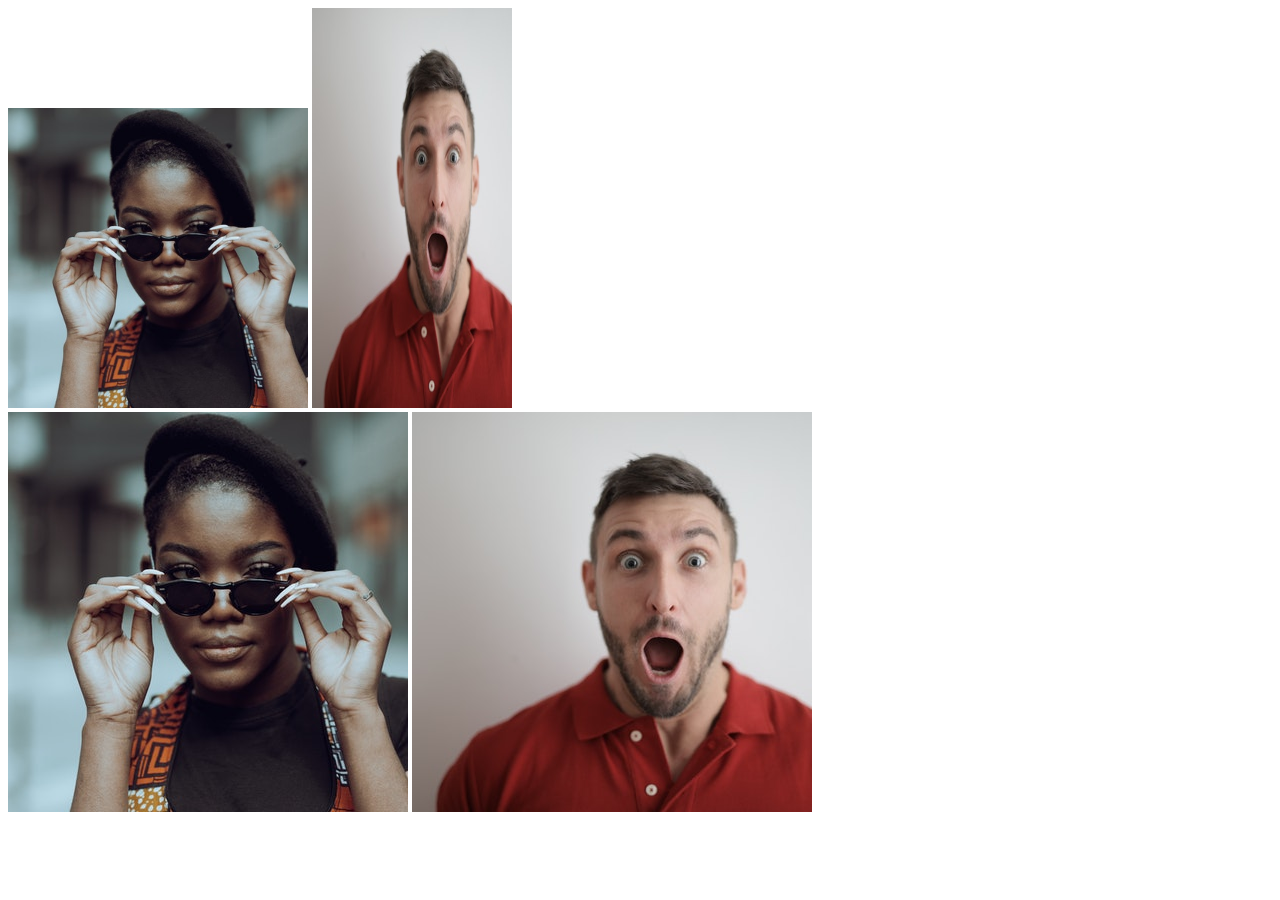
<file: chaining-selectors/index.html>
<!DOCTYPE html>
<html lang="en">
  <head>
    <meta charset="UTF-8">
    <meta http-equiv="X-UA-Compatible" content="IE=edge">
    <meta name="viewport" content="width=device-width, initial-scale=1.0">
    <title>Chaining Selectors</title>
    <link rel="stylesheet" href="style.css">
  </head>
  <body>
    <!-- Check image source path. Review Foundations lesson - Links and Images -->
    <!-- Use the classes BELOW this line -->
    <div>
      <img class="avatar proportioned" src="./images/pexels-katho-mutodo-8434791.jpg" alt="Woman with glasses">
      <img class="avatar distorted" src="./images/pexels-andrea-piacquadio-3777931.jpg" alt="Man with surprised expression">
    </div>
    <!-- Use the classes ABOVE this line -->
    <div>
      <img class="original proportioned" src="./images/pexels-katho-mutodo-8434791.jpg" alt="Woman with glasses">
      <img class="original distorted" src="./images/pexels-andrea-piacquadio-3777931.jpg" alt="Man with surprised expression">
    </div>
  </body>
</html>
</file>
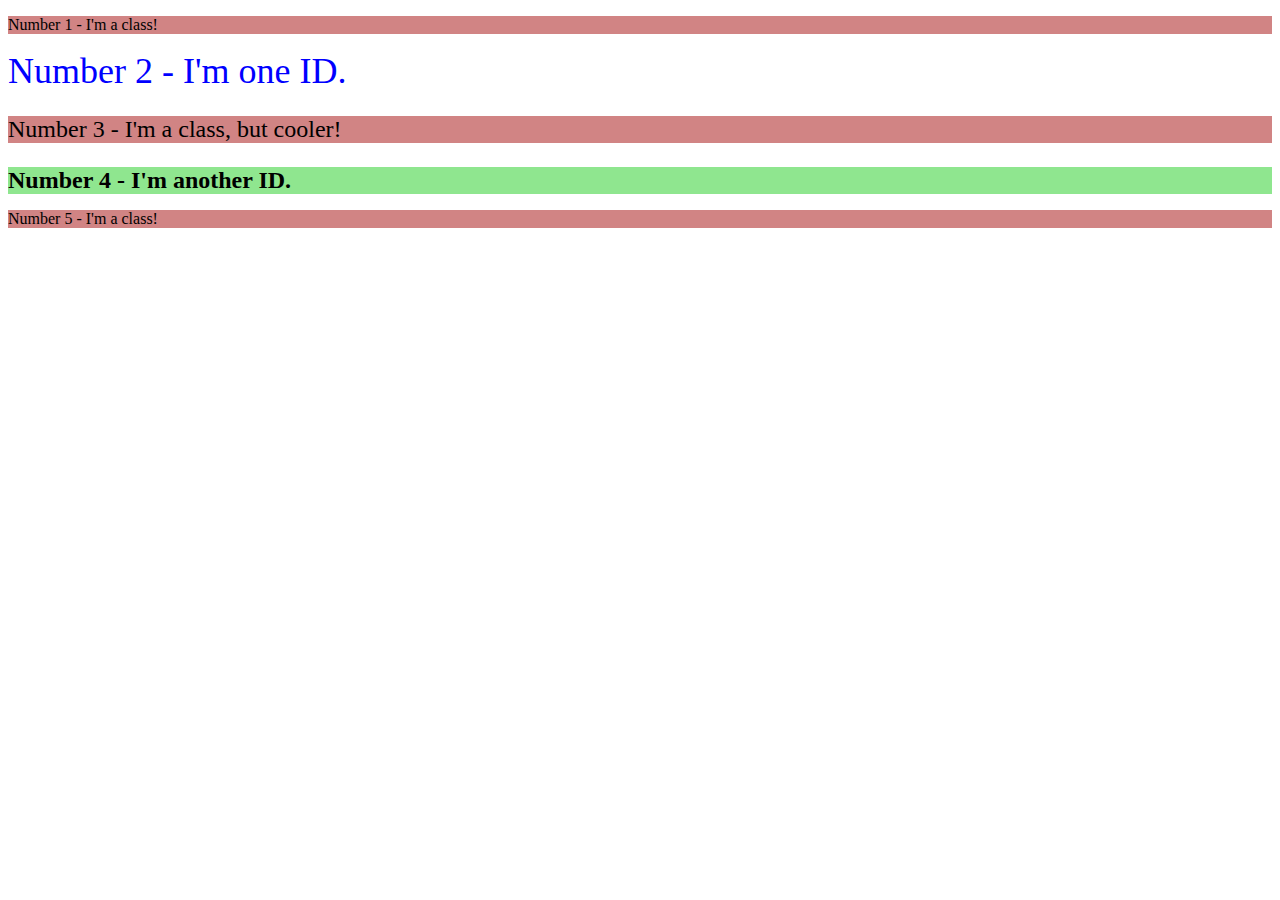
<file: class-selectors/index.html>
<!DOCTYPE html>
<html lang="en">
  <head>
    <meta charset="UTF-8">
    <meta http-equiv="X-UA-Compatible" content="IE=edge">
    <meta name="viewport" content="width=device-width, initial-scale=1.0">
    <title>Class and ID Selectors</title>
    <link rel="stylesheet" href="style.css">
  </head>
  <body>
    <p class="odd">Number 1 - I'm a class!</p>
    <div id="two">Number 2 - I'm one ID.</div>
    <p class="odd adjust-font-size">Number 3 - I'm a class, but cooler!</p>
    <div class="adjust-font-size" id="four">Number 4 - I'm another ID.</div>
    <p class="odd" >Number 5 - I'm a class!</p>
  </body>
</html>
</file>
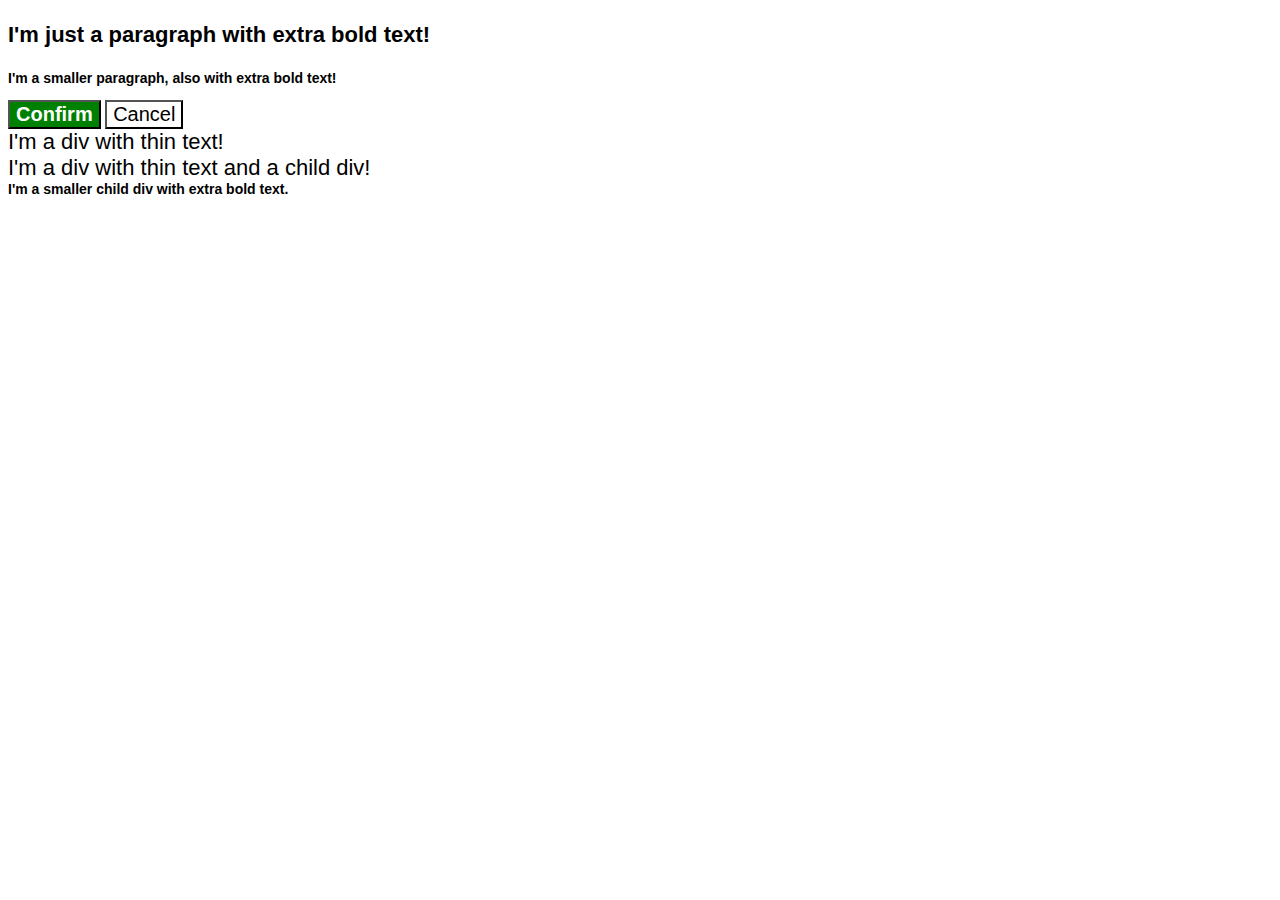
<file: descendant-combinator/index.html>
<!DOCTYPE html>
<html lang="en">
  <head>
    <meta charset="UTF-8">
    <meta http-equiv="X-UA-Compatible" content="IE=edge">
    <meta name="viewport" content="width=device-width, initial-scale=1.0">
    <title>Fix the Cascade</title>
    <link rel="stylesheet" href="style.css">
  </head>
  <body>
    <p class="para">I'm just a paragraph with extra bold text!</p>
    <p class="para small-para">I'm a smaller paragraph, also with extra bold text!</p>

    <button id="confirm-button" class="button confirm">Confirm</button>
    <button id="cancel-button" class="button cancel">Cancel</button>

    <div class="text">I'm a div with thin text!</div>
    <div class="text">I'm a div with thin text and a child div!
      <div class="text child">I'm a smaller child div with extra bold text.</div>
    </div>
  </body>
</html>
</file>
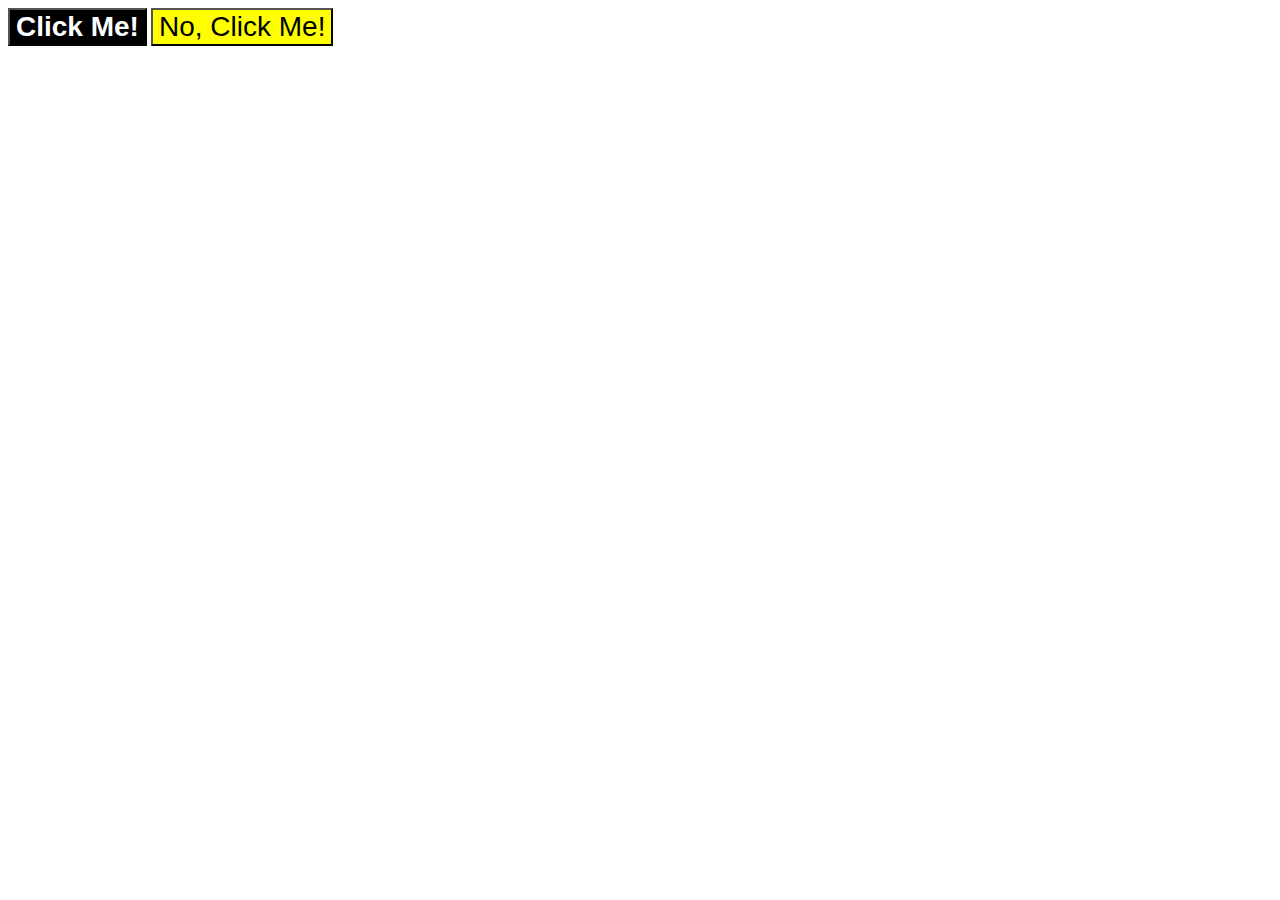
<file: grouping-selectors/index.html>
<!DOCTYPE html>
<html lang="en">
  <head>
    <meta charset="UTF-8">
    <meta http-equiv="X-UA-Compatible" content="IE=edge">
    <meta name="viewport" content="width=device-width, initial-scale=1.0">
    <title>Grouping Selectors</title>
    <link rel="stylesheet" href="style.css">
  </head>
  <body>
    <button class="button1">Click Me!</button>
    <button class="button2">No, Click Me!</button>
  </body>
</html>
</file>
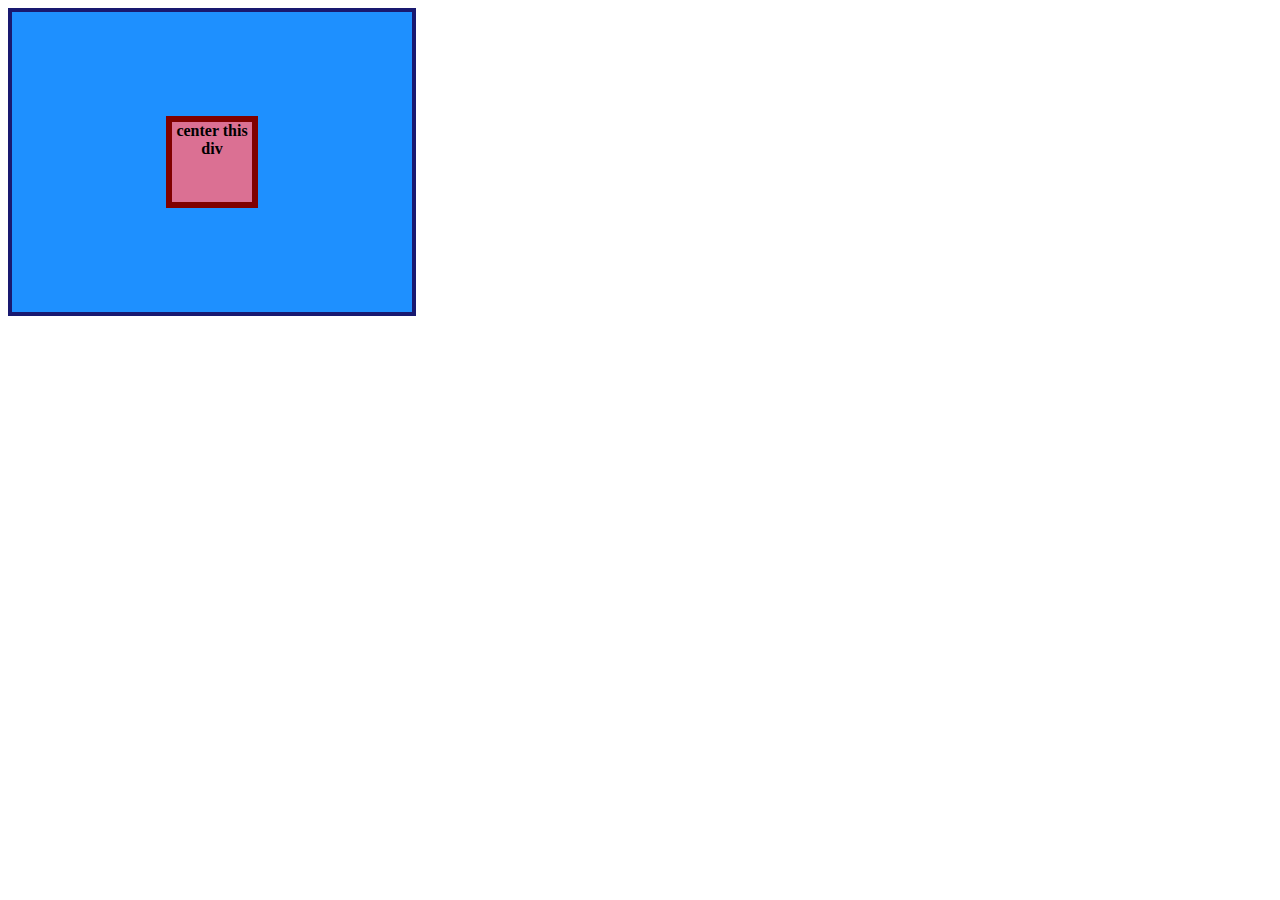
<file: Flex/Center/index.html>
<!DOCTYPE html>
<html lang="en">
  <head>
    <meta charset="UTF-8">
    <meta http-equiv="X-UA-Compatible" content="IE=edge">
    <meta name="viewport" content="width=device-width, initial-scale=1.0">
    <title>CENTER THIS DIV</title>
    <link rel="stylesheet" href="style.css">
  </head>
  
  <body>
    <div class="container">
      <div class="box">center this div</div>
    </div>
  </body>
</html>
</file>
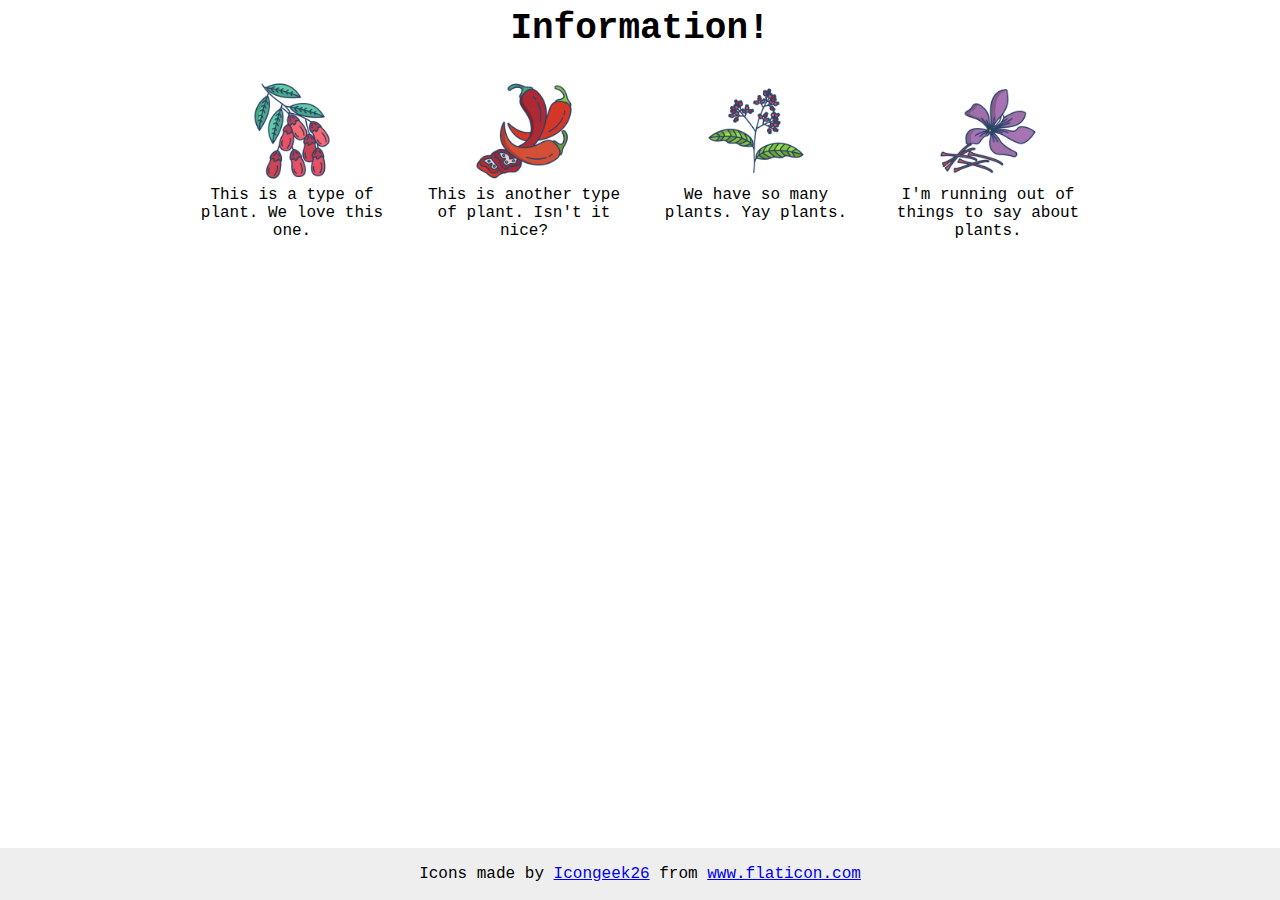
<file: Flex/Flex-info/index.html>
<!DOCTYPE html>
<html lang="en">
  <head>
    <meta charset="UTF-8">
    <meta http-equiv="X-UA-Compatible" content="IE=edge">
    <meta name="viewport" content="width=device-width, initial-scale=1.0">
    <title>Information</title>
    <link rel="stylesheet" href="style.css">
  </head>
  <body>

    <div class="title">Information!</div>

<div class="plants">
    <div class="info">
        <img src="./images/barberry.png" alt="barberry">
        <div class="text">This is a type of plant. We love this one.</div>
    </div>

    <div class="info">
        <img src="./images/chilli.png" alt="chili">
        <div class="text">This is another type of plant. Isn't it nice?</div>
    </div>

    <div class="info">
        <img src="./images/pepper.png" alt="pepper">
        <div class="text">We have so many plants. Yay plants.</div>
    </div>

    <div class="info">
        <img src="./images/saffron.png" alt="saffron">
        <div class="text">I'm running out of things to say about plants.</div>
    </div>
</div>

    <!-- disregard this section, it's here to give attribution to the creator of these icons -->
    <div class="footer">
      <div>Icons made by <a href="https://www.flaticon.com/authors/icongeek26" title="Icongeek26">Icongeek26</a> from <a href="https://www.flaticon.com/" title="Flaticon">www.flaticon.com</a></div>
    </div>
  </body>
</html>
</file>
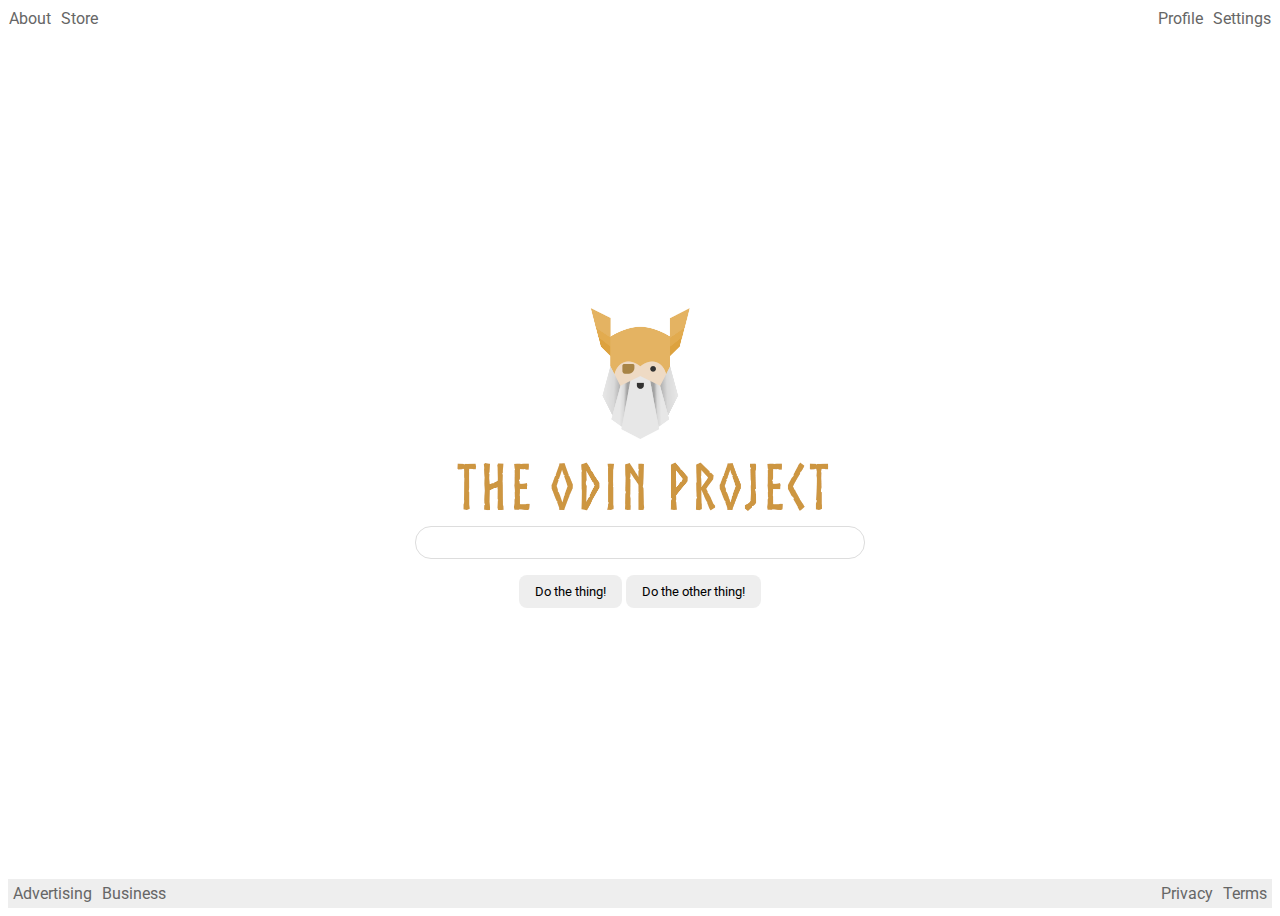
<file: Flex/flex-layout/index.html>
<!DOCTYPE html>
<html lang="en">
  <head>
    <meta charset="UTF-8">
    <meta http-equiv="X-UA-Compatible" content="IE=edge">
    <meta name="viewport" content="width=device-width, initial-scale=1.0">
    <title>LAYOUT</title>
    <link rel="stylesheet" href="./style.css">
  </head>
  <body>

    <div class="header">
      <ul class="left-links">
        <li><a href="#">About</a></li>
        <li><a href="#">Store</a></li>
      </ul>
      <ul class="right-links">
        <li><a href="#">Profile</a></li>
        <li><a href="#">Settings</a></li>
      </ul>
    </div>

    <div class="content">
      <img src="./logo.png" alt="Project logo. Represents odin with the project name.">
      <div class="input">
        <input type="text">
      </div>
      <div class="buttons">
        <button>Do the thing!</button>
        <button>Do the other thing!</button>
      </div>
    </div>

    <div class="footer">
      <ul class="left-links">
        <li><a href="#">Advertising</a></li>
        <li><a href="#">Business</a></li>
      </ul>
      <ul class="right-links">
        <li><a href="#">Privacy</a></li>
        <li><a href="#">Terms</a></li>
      </ul>
    </div>
    
  </body>
</html>
</file>
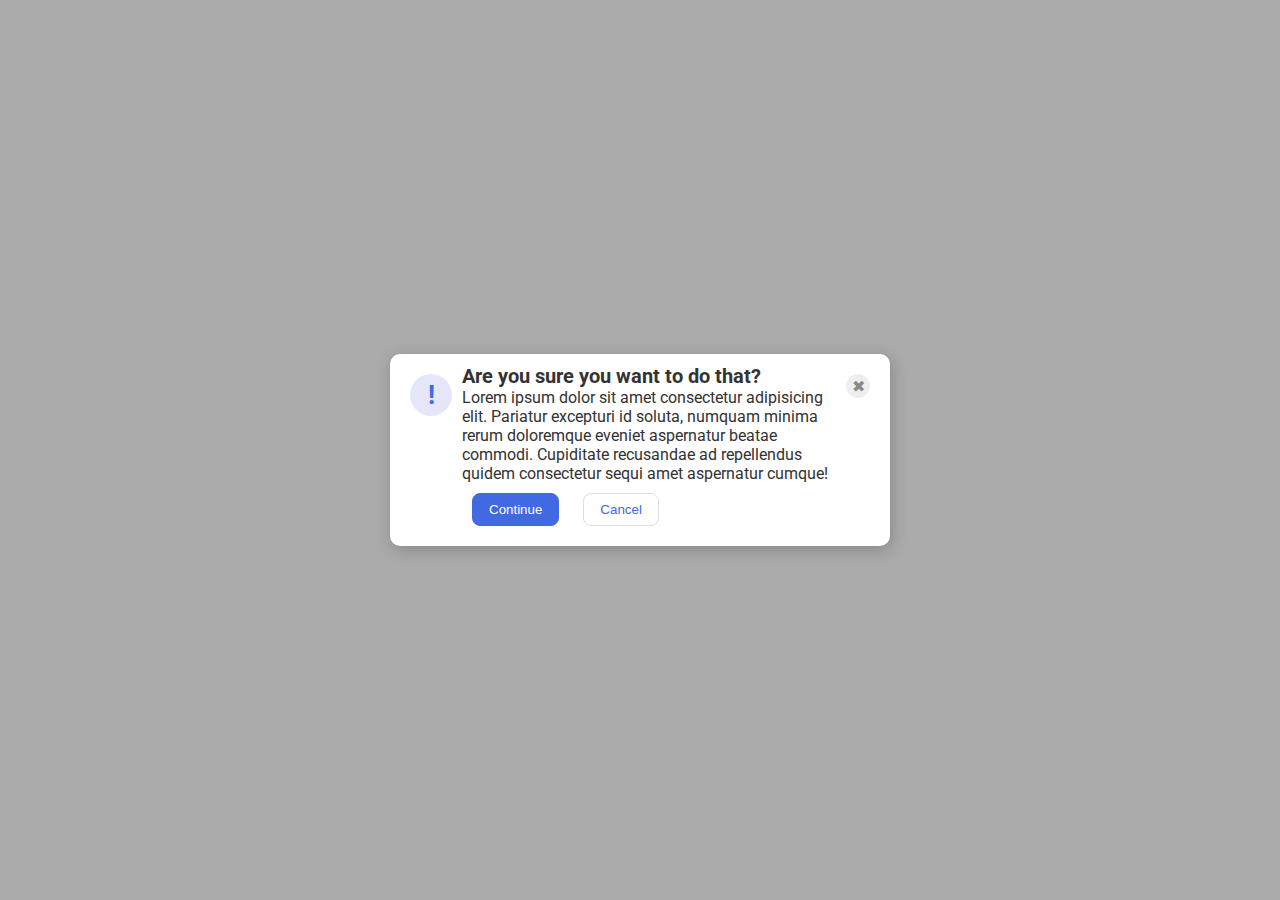
<file: Flex/flex-modal/index.html>
<!DOCTYPE html>
<html lang="en">
  <head>
    <meta charset="UTF-8">
    <meta http-equiv="X-UA-Compatible" content="IE=edge">
    <meta name="viewport" content="width=device-width, initial-scale=1.0">
    <link rel="stylesheet" href="style.css">
    <title>Modal</title>
  </head>
  <body>

    <div class="modal">
      <div class="icon">!</div>
    <div class="alert">
      <div class="header"><strong>Are you sure you want to do that?</strong></div>
      
      <div class="text">Lorem ipsum dolor sit amet consectetur adipisicing elit. Pariatur excepturi id soluta, numquam minima rerum doloremque eveniet aspernatur beatae commodi. Cupiditate recusandae ad repellendus quidem consectetur sequi amet aspernatur cumque!</div>
      <button class="continue">Continue</button>
      <button class="cancel">Cancel</button>
    </div>
    <button class="close-button">✖</button>
    </div>

  </body>
</html>
</file>
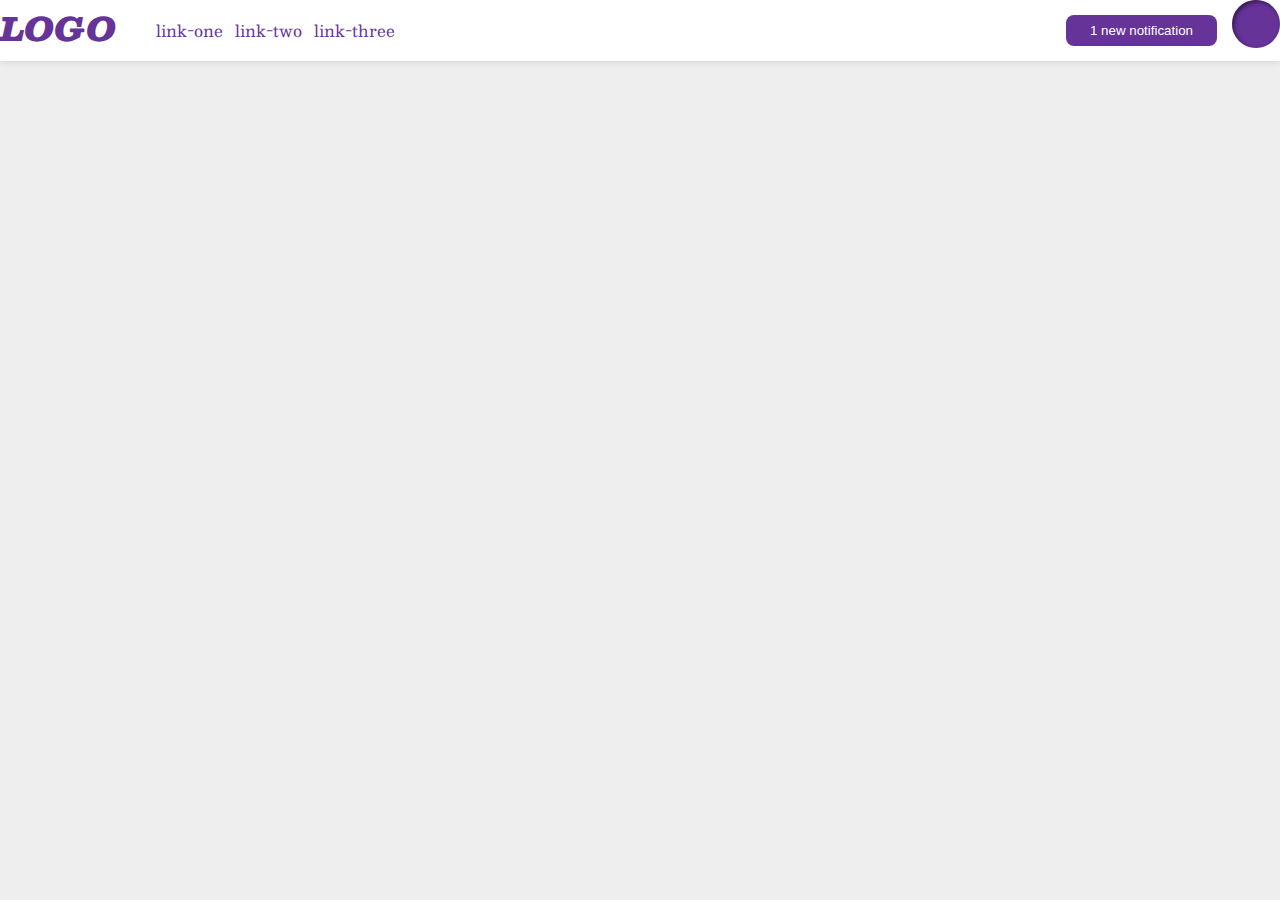
<file: Flex/Headers/index.html>
<!DOCTYPE html>
<html lang="en">
  <head>
    <meta charset="UTF-8">
    <meta http-equiv="X-UA-Compatible" content="IE=edge">
    <meta name="viewport" content="width=device-width, initial-scale=1.0">
    <title>Flex Header 2</title>
    <link rel="stylesheet" href="style.css">
  </head>
  <body>
    <div class="header">
        <div class="left-side">
            <div class="logo">
                LOGO
              </div>
        
              <ul class="links">
                <li><a href="google.com">link-one</a></li>
                <li><a href="google.com">link-two</a></li>
                <li><a href="google.com">link-three</a></li>
              </ul>
        </div>
    
        <div class="right-side">
            <button class="notifications">
                1 new notification
              </button>
        
              <div class="profile-image"></div>
        </div>
      
    </div>
  </body>
</html>
</file>
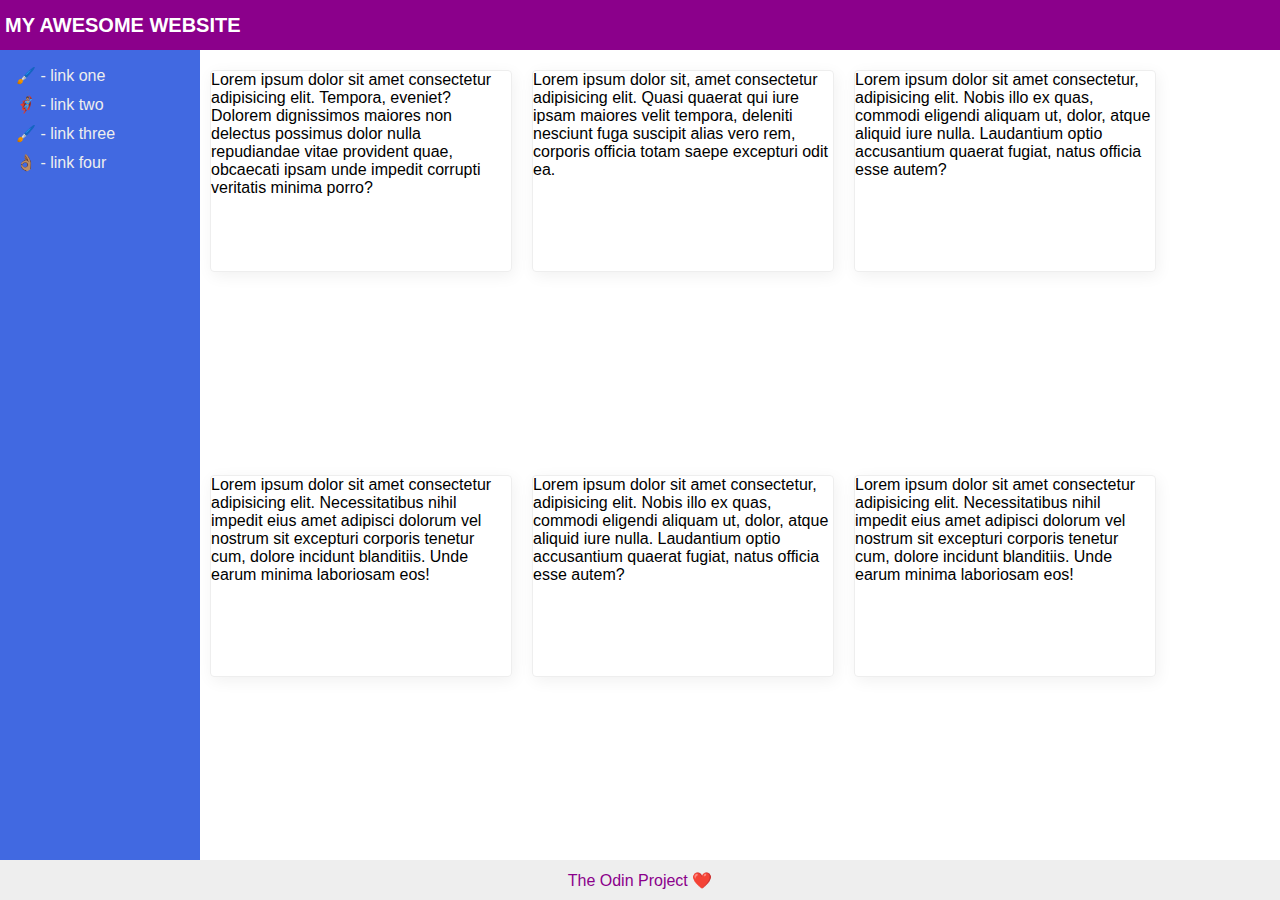
<file: Flex/holy-grail/index.html>
<!DOCTYPE html>
<html lang="en">
  <head>
    <meta charset="UTF-8">
    <meta http-equiv="X-UA-Compatible" content="IE=edge">
    <meta name="viewport" content="width=device-width, initial-scale=1.0">
    <title>The Holy Grail</title>
    <link rel="stylesheet" href="style.css">
  </head>
  <body>
    <div class="header">
      MY AWESOME WEBSITE
    </div>
    
<div class="center">
    <div class="sidebar">
      <ul>
        <li><a href="#">🖌️ - link one</a></li>
        <li><a href="#">🦸🏽‍♂️ - link two</a></li>
        <li><a href="#">🖌️ - link three</a></li>
        <li><a href="#">👌🏽 - link four</a></li>
      </ul>
    </div>

<div class="content">
    <div class="card">Lorem ipsum dolor sit amet consectetur adipisicing elit. Tempora, eveniet? Dolorem dignissimos maiores non delectus possimus dolor nulla repudiandae vitae provident quae, obcaecati ipsam unde impedit corrupti veritatis minima porro?</div>
    <div class="card">Lorem ipsum dolor sit, amet consectetur adipisicing elit. Quasi quaerat qui iure ipsam maiores velit tempora, deleniti nesciunt fuga suscipit alias vero rem, corporis officia totam saepe excepturi odit ea.</div>
    <div class="card">Lorem ipsum dolor sit amet consectetur, adipisicing elit. Nobis illo ex quas, commodi eligendi aliquam ut, dolor, atque aliquid iure nulla. Laudantium optio accusantium quaerat fugiat, natus officia esse autem?</div>
    <div class="card">Lorem ipsum dolor sit amet consectetur adipisicing elit. Necessitatibus nihil impedit eius amet adipisci dolorum vel nostrum sit excepturi corporis tenetur cum, dolore incidunt blanditiis. Unde earum minima laboriosam eos!</div>
    <div class="card">Lorem ipsum dolor sit amet consectetur, adipisicing elit. Nobis illo ex quas, commodi eligendi aliquam ut, dolor, atque aliquid iure nulla. Laudantium optio accusantium quaerat fugiat, natus officia esse autem?</div>
    <div class="card">Lorem ipsum dolor sit amet consectetur adipisicing elit. Necessitatibus nihil impedit eius amet adipisci dolorum vel nostrum sit excepturi corporis tenetur cum, dolore incidunt blanditiis. Unde earum minima laboriosam eos!</div>
</div>
</div>

    <div class="footer">
      The Odin Project ❤️
    </div>
  </body>
</html>
</file>
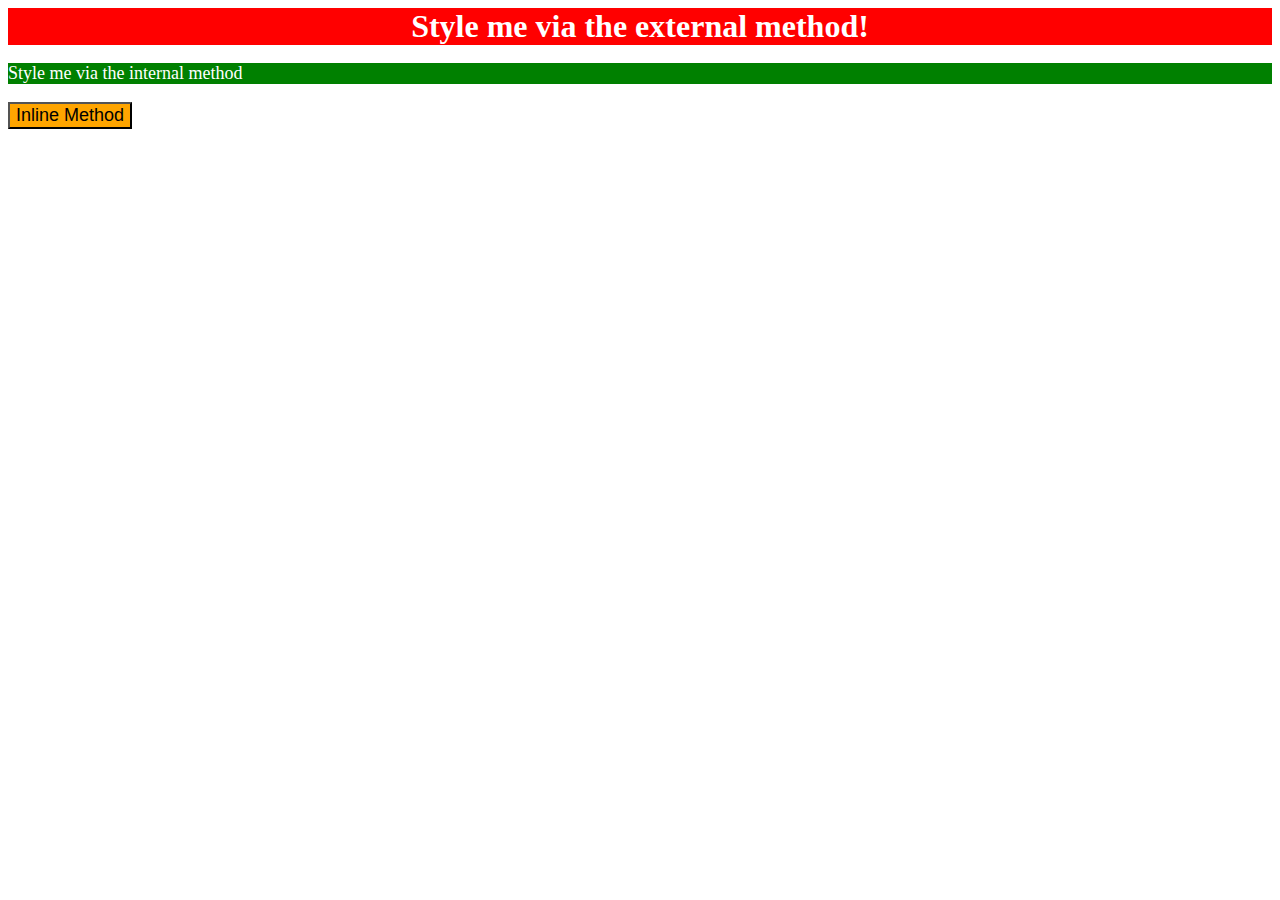
<file: style-lesson/style-methods.html>
<!DOCTYPE html>
<html lang="en">
<head>
    <meta charset="UTF-8">
    <meta name="viewport" content="width=device-width, initial-scale=1.0">
    <title>Methods for Adding CSS</title>
    <link rel="stylesheet" href="styles.css">
    <style>
        p { background-color: green;
            color: white; 
            font-size: 18px;}
    </style>
</head>
<body>
    <div>Style me via the external method!</div>
    <p>Style me via the internal method</p>
    <button style="background-color: orange; font-size:18px;">Inline Method</button>
</body>
</html>
</file>
<file: chaining-selectors/style.css>
.avatar.proportioned {
    width: 300px;
    height: auto;
}
.avatar.distorted {
    width: 200px;
    height: 400px;
}
</file>
<file: class-selectors/style.css>
.odd {
    background-color: #d18484; 
    font: "Verdana", "DejaVu Sans", sans-serif;
}

#two {
    color: blue;
    font-size: 36px;
}
.adjust-font-size{
    font-size: 24px;
}

#four {
    background-color: #8fe68f;
font-weight: bold;
}
</file>
<file: descendant-combinator/style.css>
body {
    font-family: Arial, Helvetica, sans-serif;
  }
  
  .para,
  .small-para {
    color: hsl(0, 0%, 0%);
    font-weight: 800;
  }
  
  .para {
    font-size: 22px;
  }

  .small-para {
    font-size: 14px;
    font-weight: 800;
  }
  
  #confirm-button {
    background: green;
    color: white;
    font-weight: bold;
  } 
  
  .button {
    background-color: rgb(255, 255, 255);
    color: rgb(0, 0, 0);
    font-size: 20px;
  }
  
  div.text {
    color: rgb(0, 0, 0);
    font-size: 22px;
    font-weight: 100;
  }

  div.child {
    color: rgb(0, 0, 0);
    font-weight: 800;
    font-size: 14px;
  }
</file>
<file: grouping-selectors/style.css>
.button1 {
background-color: black;
color: white;
font-weight: bold;
}

.button2 {
background-color: yellow;
}
.button1, .button2{
    font-size: 28px;
    font: "Helvetica","Times New Roman",sans-serif;
}
</file>
<file: Flex/Center/style.css>
.container {
    background: dodgerblue;
    border: 4px solid midnightblue;
    width: 400px;
    height: 300px;
    display: flex;
    justify-content: center;
    align-items: center;

  }
  
  .box {
    background: palevioletred;
    font-weight: bold;
    text-align: center;
    border: 6px solid maroon;
    width: 80px;
    height: 80px;
  }
</file>
<file: Flex/Flex-info/style.css>
body {
    font-family: 'Courier New', Courier, monospace;
    text-align: center;  
}
  
  img {
    width: 100px;
    height: 100px;
  }
  
  .title {
    font-size: 36px;
    font-weight: 900;
    margin-bottom: 32px;
  }

  .plants {
    display: flex;
    justify-content: center;
    gap: 32px;
  }

  .info {
    max-width: 200px;
}
  
  /* do not edit this footer */
  .footer {
    position: fixed;
    bottom: 0;
    left: 0;
    right: 0;
    height: 52px;
    display: flex;
    align-items: center;
    justify-content: center;
    background: #eee;
  }
</file>
<file: Flex/flex-layout/style.css>
@import url('https://fonts.googleapis.com/css2?family=Roboto:wght@400;700&display=swap');

body {
  height: 100vh;
  margin: 10;
  overflow: hidden;
  font-family: Roboto, sans-serif;
  display: flex;
  flex-direction: column;

}

img {
  width: 600px;
}

button {
  font-family: Roboto, sans-serif;
  border: none;
  border-radius: 8px;
  background: #eee;
  padding: 9px 16px;
}


ul{
    list-style: none;
    display: flex;
    gap: 10px;
    margin: 0;
    padding: 0;
}

.header{
    display: flex;
    padding: 1px;
    justify-content: space-between;
}

input {
  border: 1px solid #ddd;
  border-radius: 16px;
  padding: 8px 24px;
  width: 400px;
  margin-bottom: 16px;
  align-items: center;
}

.content{
    flex: 1;
    display: flex;
    align-items: center;
    justify-content: center;
    flex-direction: column;
    margin: auto;
}

a {
    color: #666;
    text-decoration: none;
  }

.footer{
    display: flex;
    padding: 5px;
    justify-content: space-between;
    background: #eeeeee;
}
</file>
<file: Flex/flex-modal/style.css>
@import url('https://fonts.googleapis.com/css2?family=Roboto:wght@400;700&display=swap');

html, body {
  height: 100%;
}

body {
  font-family: Roboto, sans-serif;
  margin: 0;
  background: #aaa;
  color: #333;
  /* I'll give you this one for free lol */
  display: flex;
  align-items: center;
  justify-content: center;
}

.modal {
  background: white;
  width: 480px;
  padding: 10px;
  border-radius: 10px;
  box-shadow: 2px 4px 16px rgba(0,0,0,.2);
  display: flex;
}

.icon {
  color: royalblue;
  font-size: 26px;
  font-weight: 700;
  background: lavender;
  width: 42px;
  height: 42px;
  border-radius: 50%;
  display: flex;
  align-items: center;
  justify-content: center;
    flex-shrink: 0;
    margin: 10px;
}

.alert{
}

.header{
    font-size: 20px;
}

.close-button {
  background: #eee;
  border-radius: 50%;
  color: #888;
  font-weight: 400;
  font-size: 16px;
  height: 24px;
  width: 24px;
  display: flex;
  align-items: center;
  justify-content: center;
  border: 1px solid #eee;
  padding: 0;
  flex-shrink: 0;

}

button {
  cursor: pointer;
  padding: 8px 16px;
  border-radius: 8px;
  margin: 10px;
}

button.continue {
  background: royalblue;
  border: 1px solid royalblue;
  color: white;
}

button.cancel {
  background: white;
  border: 1px solid #ddd;
  color: royalblue;
}
</file>
<file: Flex/Headers/style.css>
/* this is some magical font-importing.  
you'll learn about it later. */
@import url('https://fonts.googleapis.com/css2?family=Besley:ital,wght@0,400;1,900&display=swap');

body {
  margin: 0;
  background: #eee;
  font-family: Besley, serif;
}

.header {
  background: white;
  border-bottom: 1px solid #ddd;
  box-shadow: 0 0 8px rgba(0,0,0,.1);
  display: flex;
  align-items: center;
  justify-content: space-between;
}

.left-side, .right-side {
  display: flex;
}

.profile-image {
  background: rebeccapurple;
  box-shadow: inset 2px 2px 4px rgba(0,0,0,.5);
  border-radius: 50%;
  width: 48px;
  height: 48px;
}

.logo {
  color: rebeccapurple;
  font-size: 32px;
  font-weight: 900;
  font-style: italic;
}

button {
  border: none;
  border-radius: 8px;
  background: rebeccapurple;
  color: white;
  padding: 8px 24px;
  margin: 15px;
}

a {
  /* this removes the line under our links */
  text-decoration: none;
  color: rebeccapurple;
}

ul {
  list-style-type: none;
  display: flex;
  gap: 12px;
}
</file>
<file: Flex/holy-grail/style.css>
body {
    font-family: -apple-system, BlinkMacSystemFont, 'Segoe UI', Roboto, Oxygen, Ubuntu, Cantarell, 'Open Sans', 'Helvetica Neue', sans-serif;
    margin: 0;
    min-height: 100vh;
    display: flex;
    flex-direction: column;
  }
  
  .header {
    height: 40px;
    background: darkmagenta;
    color: white;
    font-size: 20px;
    font-weight: bold;
    padding: 5px;
    display: flex;
    align-items: center;
    justify-content: flex-start;
  }
  
  .footer {
    height: 40px;
    margin-top: auto;
    background: #eee;
    color: darkmagenta;
    display: flex;
    align-items: center;
    justify-content: center;
  }

  .center{
    display: flex;
    flex: 1
  }

  ul{
    list-style: none;
    padding: 0;
    margin: 0;
    display: flex;
    flex-direction: column;
    gap: 10px;
  }

  a{
    text-decoration: none;
    color: #eee;
  }
  
  .sidebar {
    width: 200px;
    background: royalblue;
    box-sizing: border-box;
    flex-shrink: 0;
    padding: 16px;
  }
  
  .card {
    border: 1px solid #eee;
    box-shadow: 2px 4px 16px rgba(0,0,0,.06);
    border-radius: 4px;
    width: 300px;
    height: 200px;
    margin: 20px 10px;
  }

  .content{
    display: flex;
    flex-wrap: wrap;
/** Use this to make the cards on the page realign with the browser **/
  }
</file>
<file: style-lesson/styles.css>
div {background-color:red;
	color:white;
	font-size: 32px;
	text-align: center;
	font-weight: bold;}
</file>
